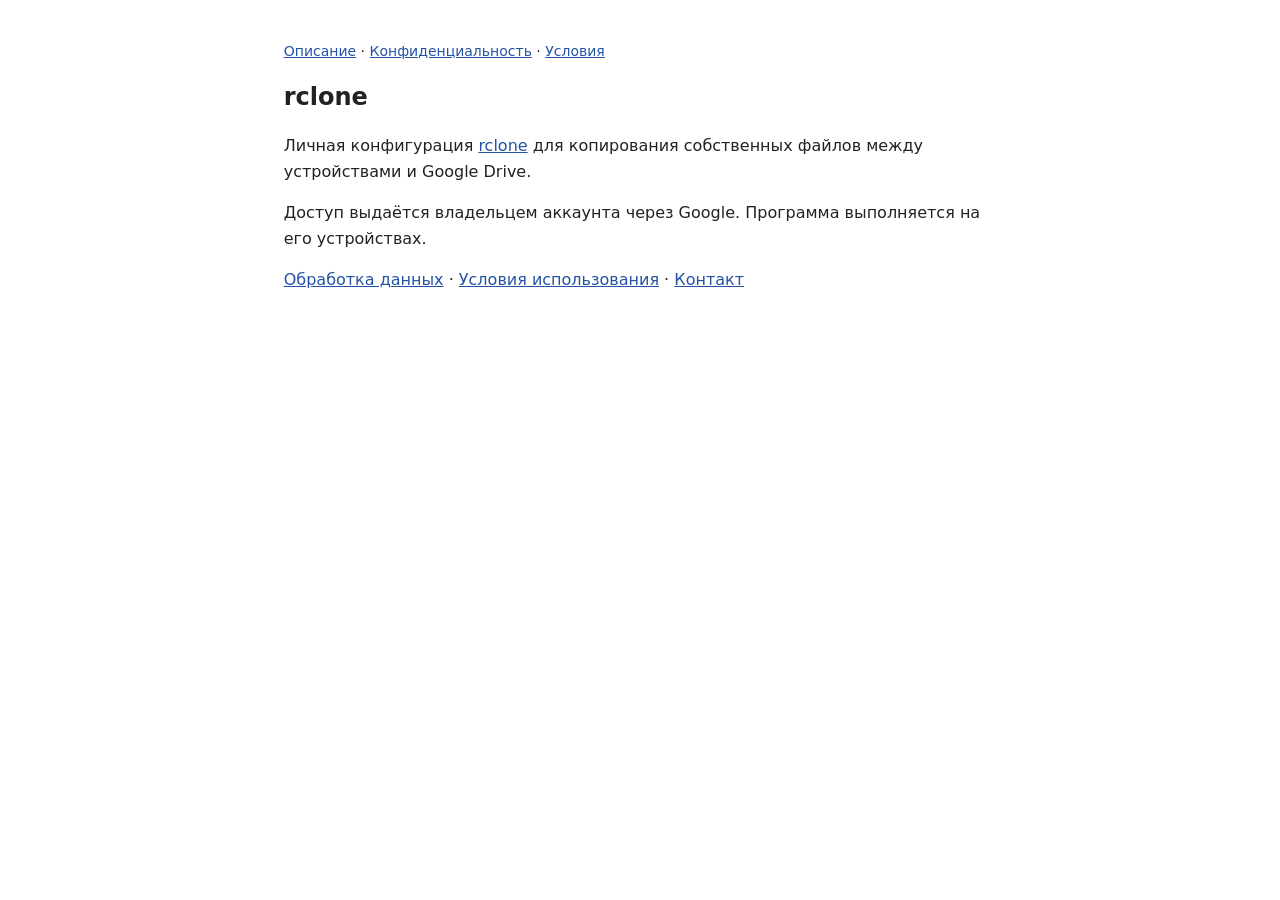
<file: index.html>
<!doctype html>
<html lang="ru">
<head>
<meta charset="utf-8">
<meta name="viewport" content="width=device-width, initial-scale=1">
<title>rclone</title>
<link rel="stylesheet" href="style.css">
</head>
<body><main>
<nav><a href="index.html">Описание</a> · <a href="privacy.html">Конфиденциальность</a> · <a href="terms.html">Условия</a></nav>
<h1>rclone</h1>
<p>Личная конфигурация <a href="https://rclone.org/">rclone</a> для копирования собственных файлов между устройствами и Google Drive.</p>
<p>Доступ выдаётся владельцем аккаунта через Google. Программа выполняется на его устройствах.</p>
<p><a href="privacy.html">Обработка данных</a> · <a href="terms.html">Условия использования</a> · <a href="https://github.com/TuRaKeT/tensor-cloud-access/issues">Контакт</a></p>
</main></body>
</html>
</file>
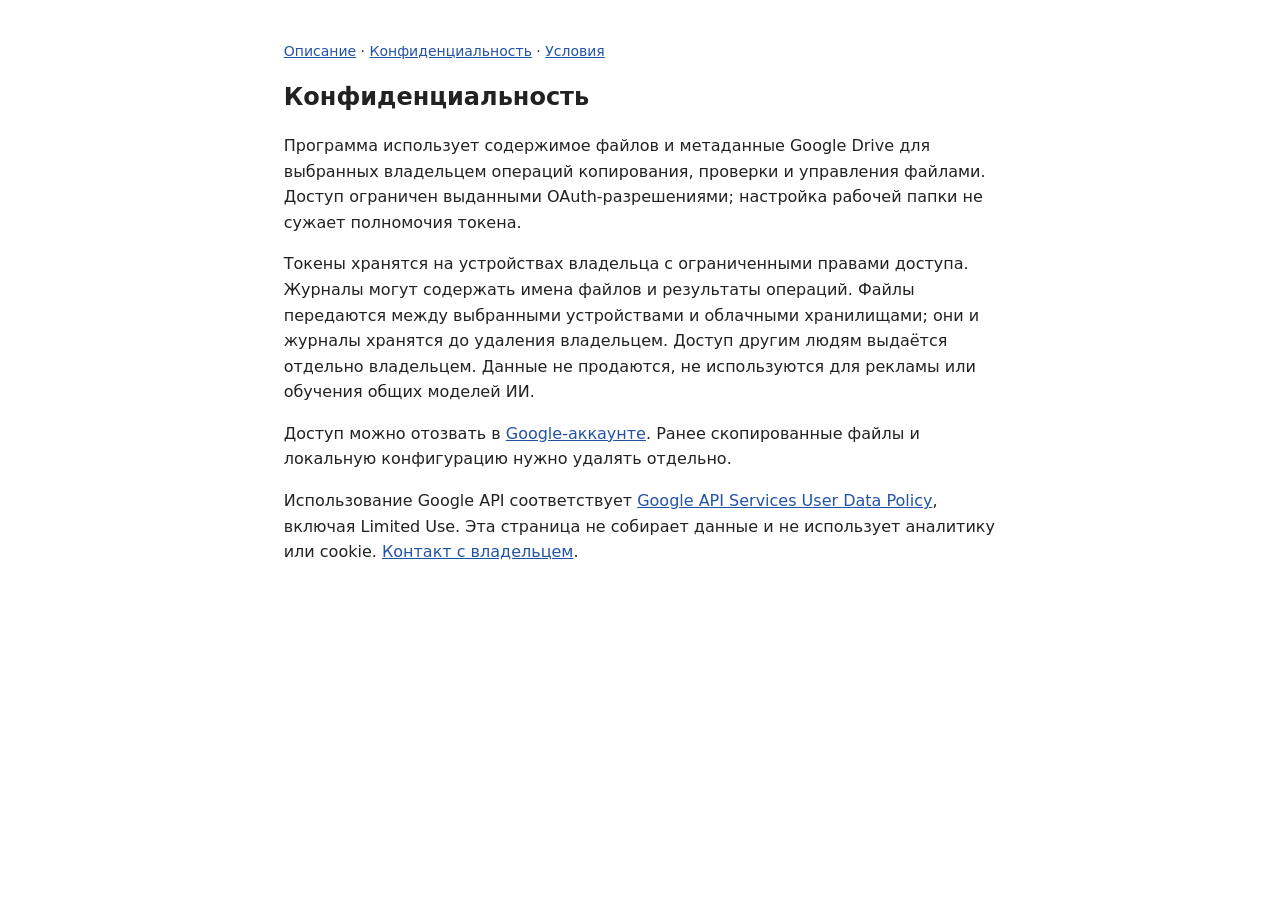
<file: privacy.html>
<!doctype html>
<html lang="ru">
<head>
<meta charset="utf-8">
<meta name="viewport" content="width=device-width, initial-scale=1">
<title>Конфиденциальность</title>
<link rel="stylesheet" href="style.css">
</head>
<body><main>
<nav><a href="index.html">Описание</a> · <a href="privacy.html">Конфиденциальность</a> · <a href="terms.html">Условия</a></nav>
<h1>Конфиденциальность</h1>
<p>Программа использует содержимое файлов и метаданные Google Drive для выбранных владельцем операций копирования, проверки и управления файлами. Доступ ограничен выданными OAuth-разрешениями; настройка рабочей папки не сужает полномочия токена.</p>
<p>Токены хранятся на устройствах владельца с ограниченными правами доступа. Журналы могут содержать имена файлов и результаты операций. Файлы передаются между выбранными устройствами и облачными хранилищами; они и журналы хранятся до удаления владельцем. Доступ другим людям выдаётся отдельно владельцем. Данные не продаются, не используются для рекламы или обучения общих моделей ИИ.</p>
<p>Доступ можно отозвать в <a href="https://myaccount.google.com/connections">Google-аккаунте</a>. Ранее скопированные файлы и локальную конфигурацию нужно удалять отдельно.</p>
<p>Использование Google API соответствует <a href="https://developers.google.com/terms/api-services-user-data-policy">Google API Services User Data Policy</a>, включая Limited Use. Эта страница не собирает данные и не использует аналитику или cookie. <a href="https://github.com/TuRaKeT/tensor-cloud-access/issues">Контакт с владельцем</a>.</p>
</main></body>
</html>
</file>
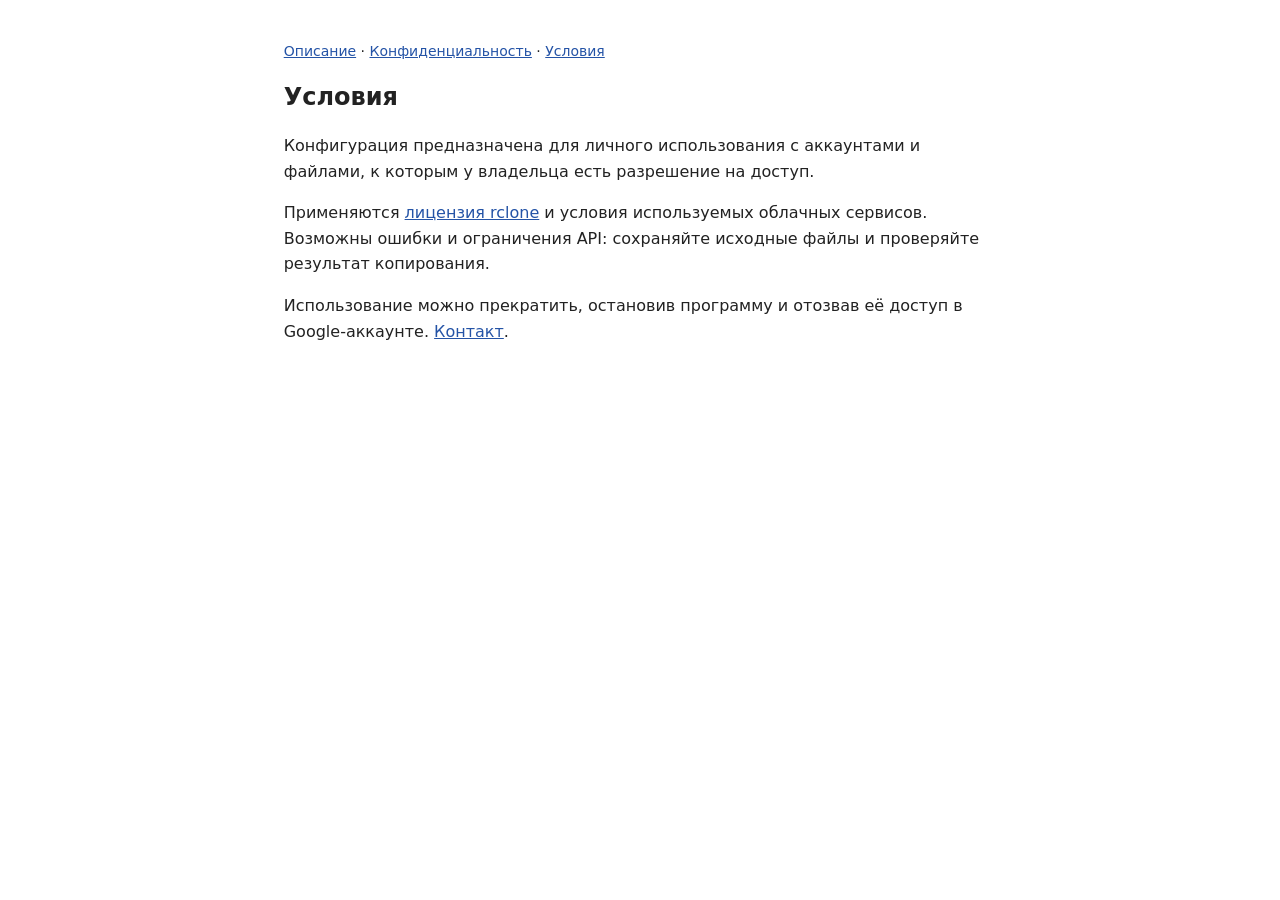
<file: terms.html>
<!doctype html>
<html lang="ru">
<head>
<meta charset="utf-8">
<meta name="viewport" content="width=device-width, initial-scale=1">
<title>Условия</title>
<link rel="stylesheet" href="style.css">
</head>
<body><main>
<nav><a href="index.html">Описание</a> · <a href="privacy.html">Конфиденциальность</a> · <a href="terms.html">Условия</a></nav>
<h1>Условия</h1>
<p>Конфигурация предназначена для личного использования с аккаунтами и файлами, к которым у владельца есть разрешение на доступ.</p>
<p>Применяются <a href="https://rclone.org/licence/">лицензия rclone</a> и условия используемых облачных сервисов. Возможны ошибки и ограничения API: сохраняйте исходные файлы и проверяйте результат копирования.</p>
<p>Использование можно прекратить, остановив программу и отозвав её доступ в Google-аккаунте. <a href="https://github.com/TuRaKeT/tensor-cloud-access/issues">Контакт</a>.</p>
</main></body>
</html>
</file>
<file: style.css>
body{font:16px/1.6 system-ui,sans-serif;margin:40px 20px;color:#222}main{max-width:70ch;margin:auto}nav{font-size:14px}h1{font-size:24px}a{color:#2453a6}
</file>
